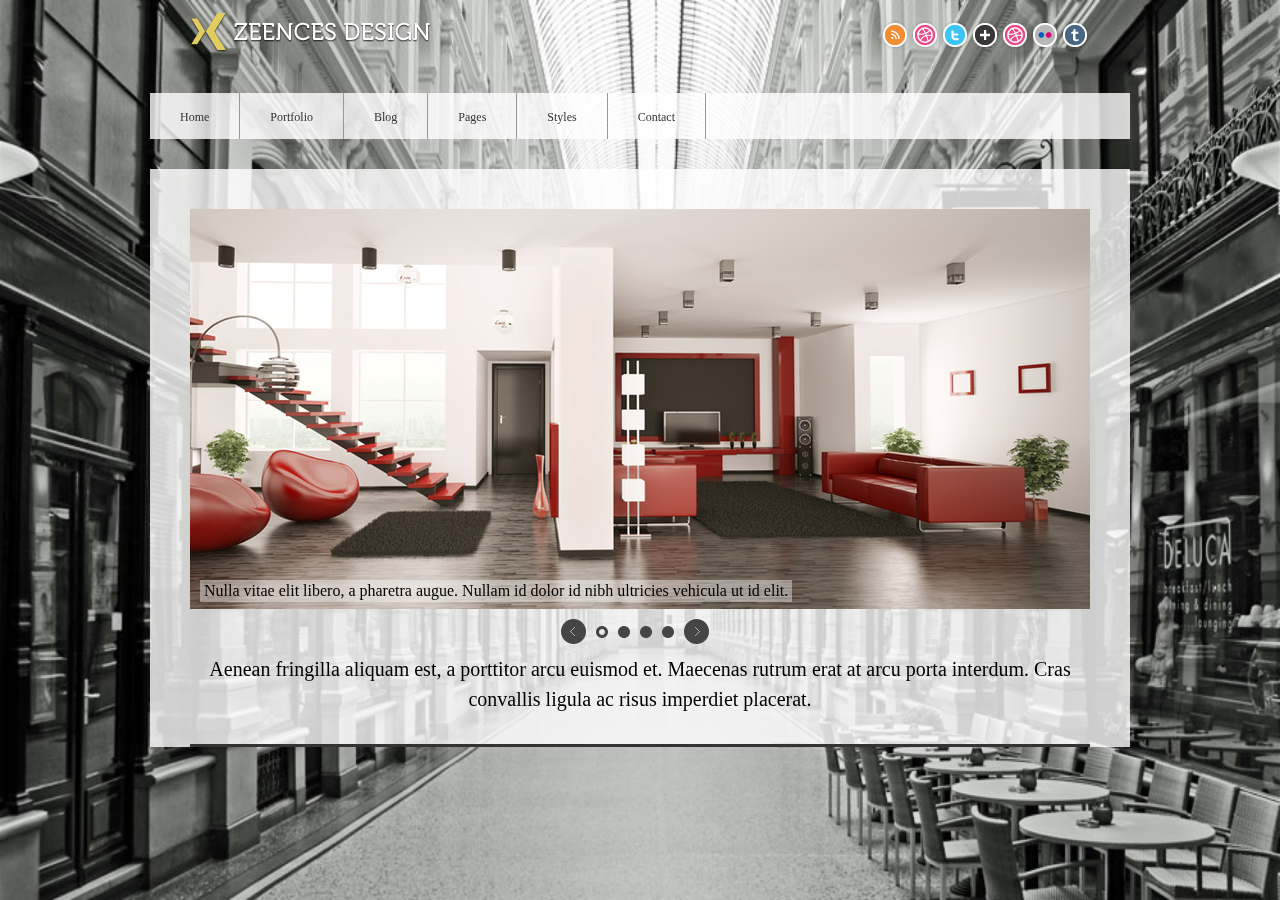
<file: index.html>
<!DOCTYPE html>
<html lang="en">
<head>
	<meta charset="UTF-8">
	<title>MVC项目</title>
</head>
<body>
	<div id="bg"></div>
	<div id="header"></div>
	<div id="home">
		<div id="carousel"></div>
		<div id="whatwedo"></div>
		<div id="latesworks"></div>
	</div>
	<script type="text/javascript" src="sea.js"></script>
	<script type="text/javascript" src="js/seajs-css.js"></script>
	<script type="text/javascript" src="js/seajs-preload.js"></script>
	<script type="text/javascript">
		// 配置
		seajs.config({
			preload: ["js/MVC", "js/jquery-1.7.2"]
		})
		// 使用
		seajs.use("modules/index", function() {
			MVC.install();
		})
	</script>

</body>
</html>
</file>
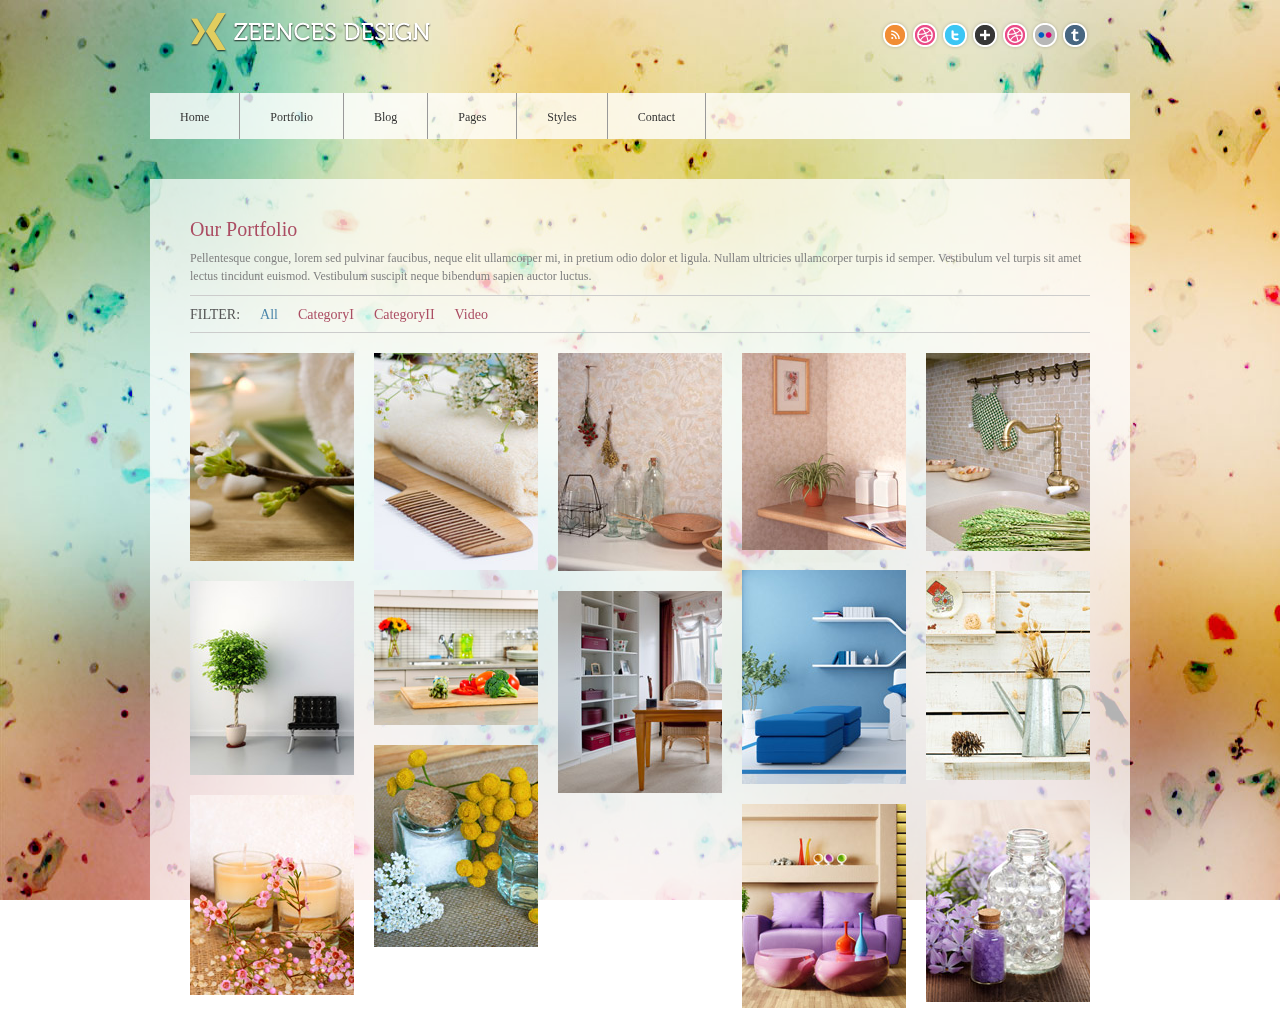
<file: portfolio.html>
<!DOCTYPE html>
<html lang="en">
<head>
	<meta charset="UTF-8">
	<title>Document</title>
</head>
<body>
	<div id="bg"></div>
	<div id="header"></div>
	<div id="portfolio"></div>

	<script type="text/javascript" src="sea.js"></script>
	<script type="text/javascript" src="js/seajs-css.js"></script>
	<script type="text/javascript" src="js/seajs-preload.js"></script>
	<script type="text/javascript">
		// 配置
		seajs.config({
			preload: ["js/MVC", "js/jquery-1.7.2", "js/underscore"]
		})
		seajs.use("modules/portfolio", function() {
			MVC.install();
		})
	</script>
</body>
</html>
</file>
